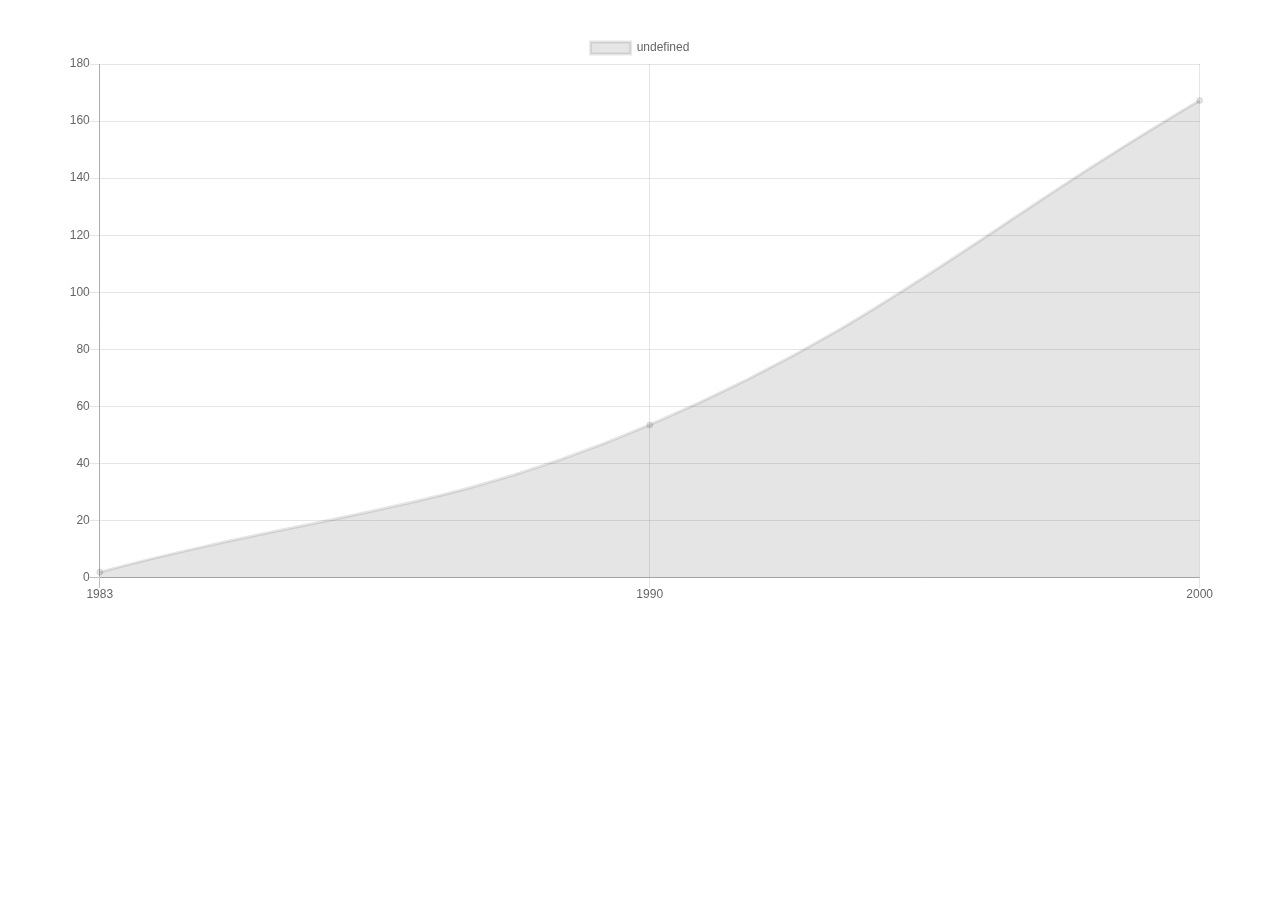
<file: ChartJsDemos/01-LineChartBasics/index.html>
<!DOCTYPE html><html lang="en"><!-- 
    This is the page where your chart will be displayed. It
    includes some setup stuff in the <head> section, such as
    loading the styles used. The <body> contains the <canvas>
    element where your chart is drawn. At the very end, the
    chart.js library and your visualization code are loaded.

    Later, we'll be adding some stuff here but for now you
    shouldn't need to do anything with this file!    
  --><head>
    <link rel="stylesheet" type="text/css" href="style.css">
    <meta charset="utf-8">
  </head>
  
  <body>
    <div id="wrapper">
      <canvas id="canvas">
        <!-- your chart will be generated here! -->
      </canvas>
    </div>
  
  
  
  <script src="chart.min.js"></script>
  <script src="sketch.js"></script>


</body><!-- loads chart.js and your visualization --></html>
</file>
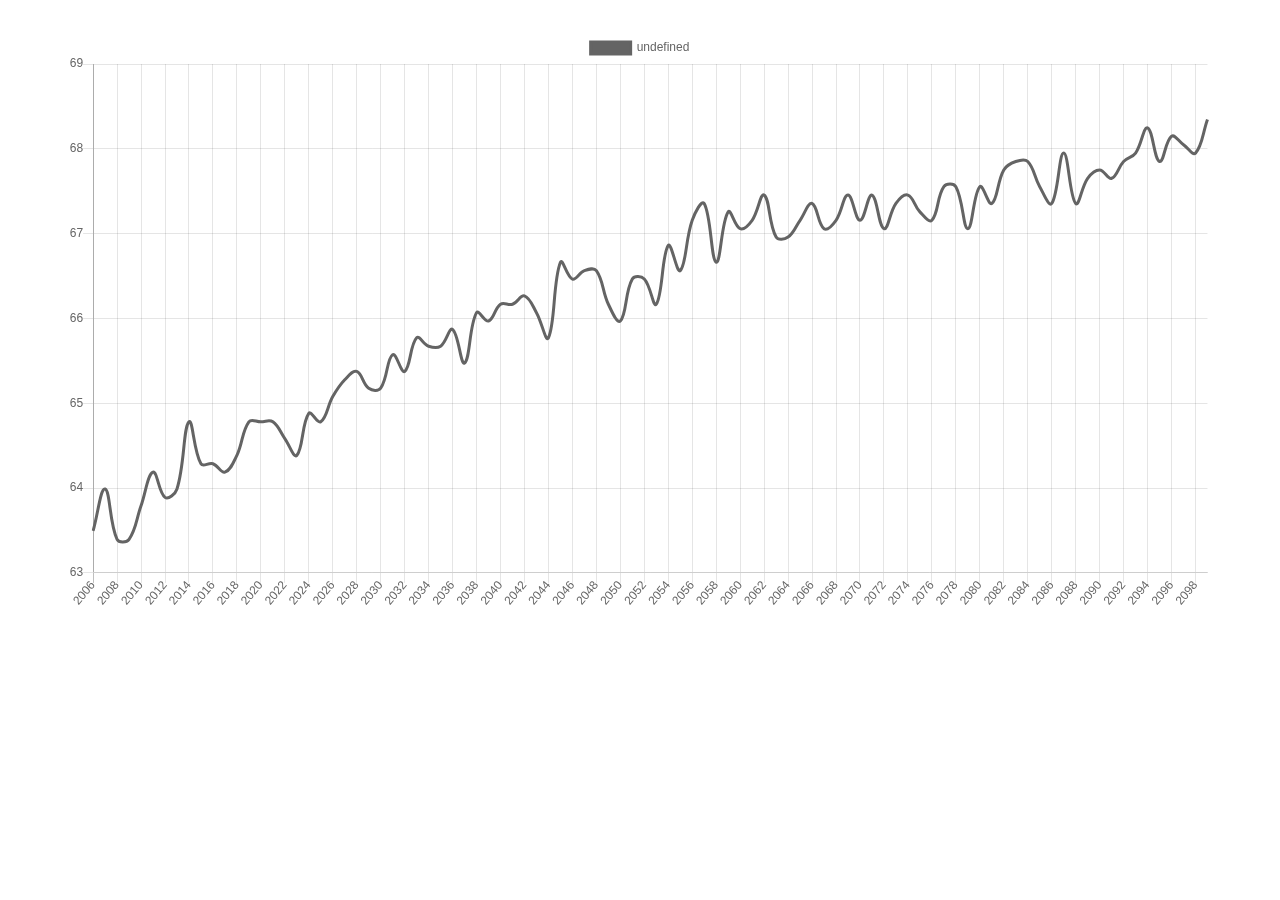
<file: ChartJsDemos/05-LoadingCSVData/index.html>
<!DOCTYPE html><html lang="en"><!-- 
    This is the page where your chart will be displayed. It
    includes some setup stuff in the <head> section, such as
    loading the styles used. The <body> contains the <canvas>
    element where your chart is drawn. At the very end, the
    chart.js library and your visualization code are loaded.

    Later, we'll be adding some stuff here but for now you
    shouldn't need to do anything with this file!    
  --><head>
    <link rel="stylesheet" type="text/css" href="style.css">
    <meta charset="utf-8">
  </head>
  
  <body>
    <div id="wrapper">
      <canvas id="canvas">
        <!-- your chart will be generated here! -->
      </canvas>
    </div>
  
  
  
  <script src="libs/d3.v6.min.js"></script>
  <script src="libs/chart.min.js"></script>
  <script src="sketch.js"></script>


</body><!-- loads chart.js, d3, and your visualization --></html>
</file>
<file: ChartJsDemos/01-LineChartBasics/style.css>
/*
This file changes the position, size, color,
behavior, etc of all elements on the web-page
where our chart is displayed. You won't need
to modify this unless you want to!

The styles listed below are mostly just to
ensure your chart looks nice and is centered
on the page.

*/

*, html, body {
  margin:  0;
  padding: 0;
}

canvas {
  display: block;
}

#wrapper {
  width:  90%;
  margin: 2em auto 0 auto;
}
</file>
<file: ChartJsDemos/05-LoadingCSVData/style.css>
/*
This file changes the position, size, color,
behavior, etc of all elements on the web-page
where our chart is displayed. You won't need
to modify this unless you want to!

The styles listed below are mostly just to
ensure your chart looks nice and is centered
on the page.

*/

*, html, body {
  margin:  0;
  padding: 0;
}

canvas {
  display: block;
}

#wrapper {
  width:  90%;
  margin: 2em auto 0 auto;
}
</file>
